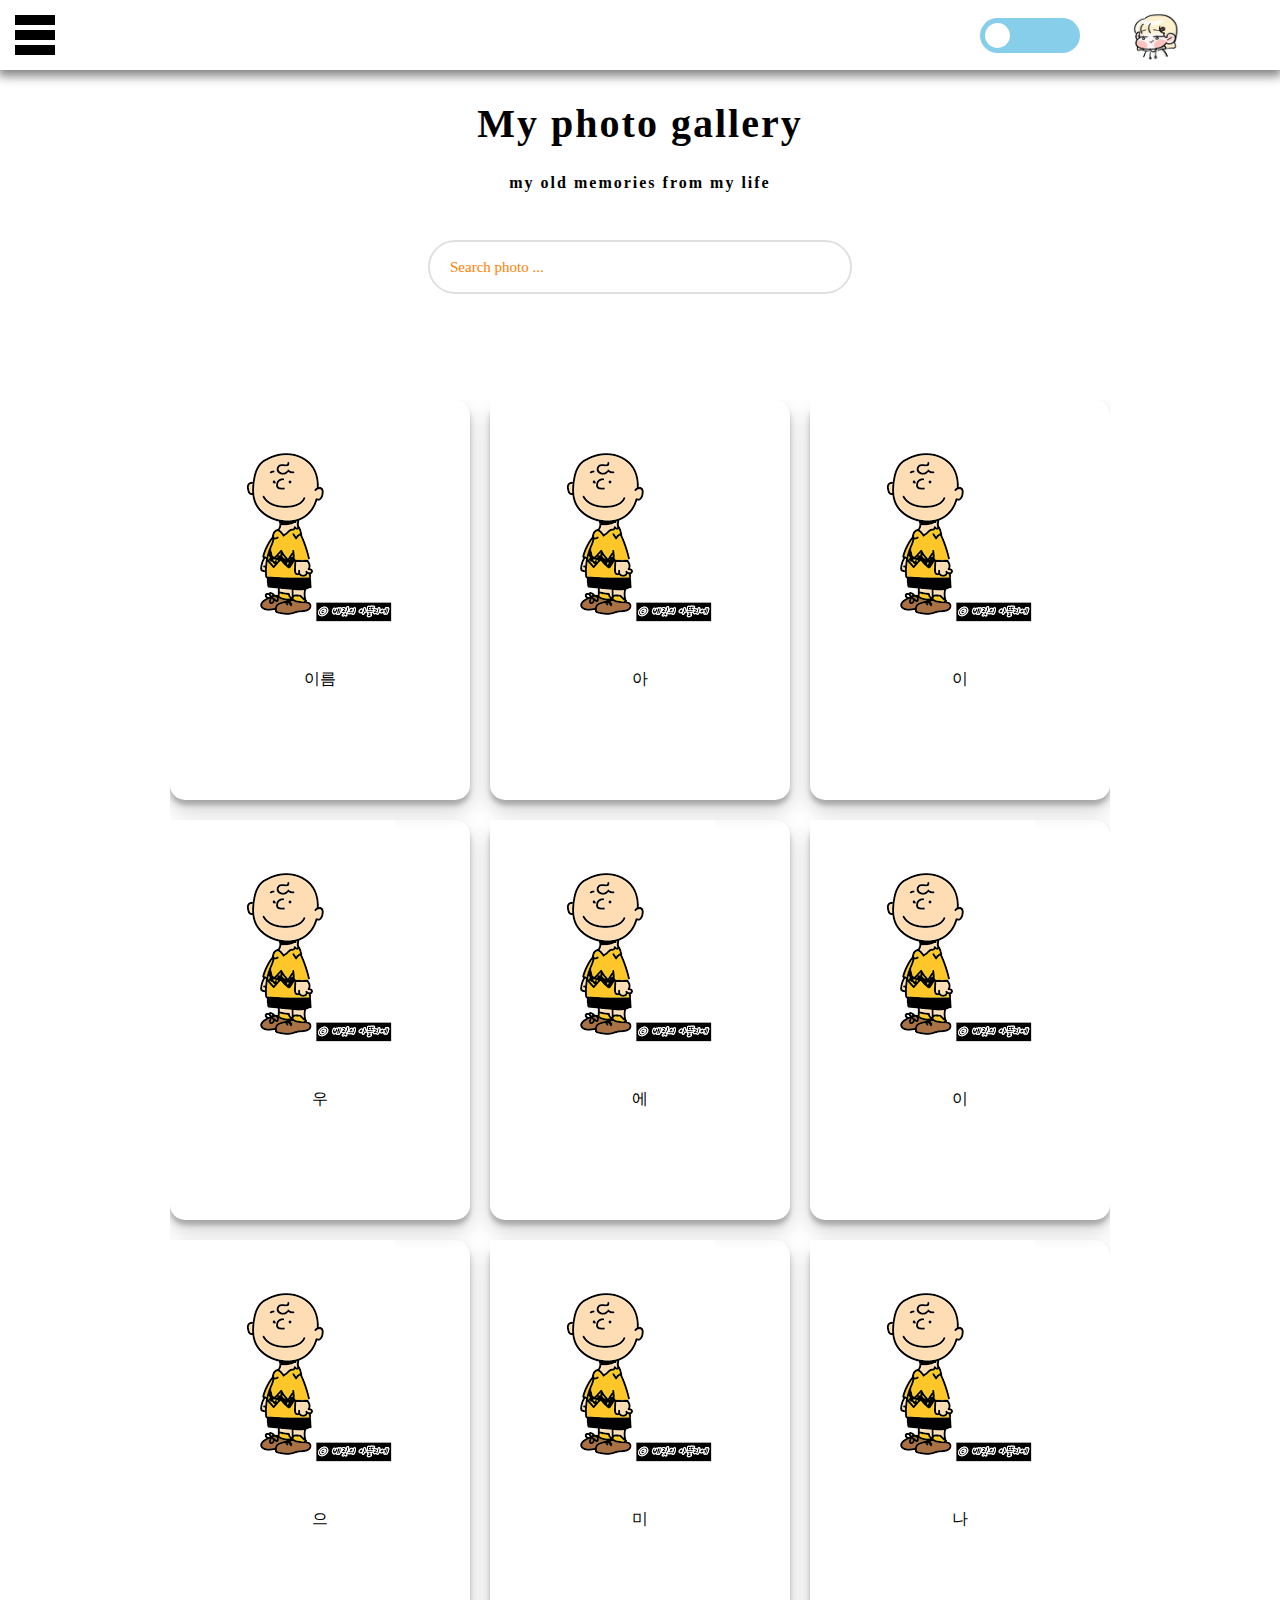
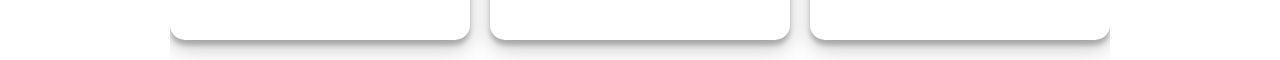
<file: js/index.html>
<!DOCTYPE html>
<html lang="en">
<head>
    <meta charset="UTF-8">
    <meta http-equiv="X-UA-Compatible" content="IE=edge">
    <meta name="viewport" content="width=device-width, initial-scale=1.0">
    <title>java tran</title>
    <link rel="stylesheet" href="style.css">

</head>
<body>  
    
    <!-- <div id="web">
        <iframe src="exam_deta.html" width="1000px" height="1000px" frameborder="0"></iframe>
    </div> -->
    <script src="app.js"></script>  
</body>
</html>
</file>
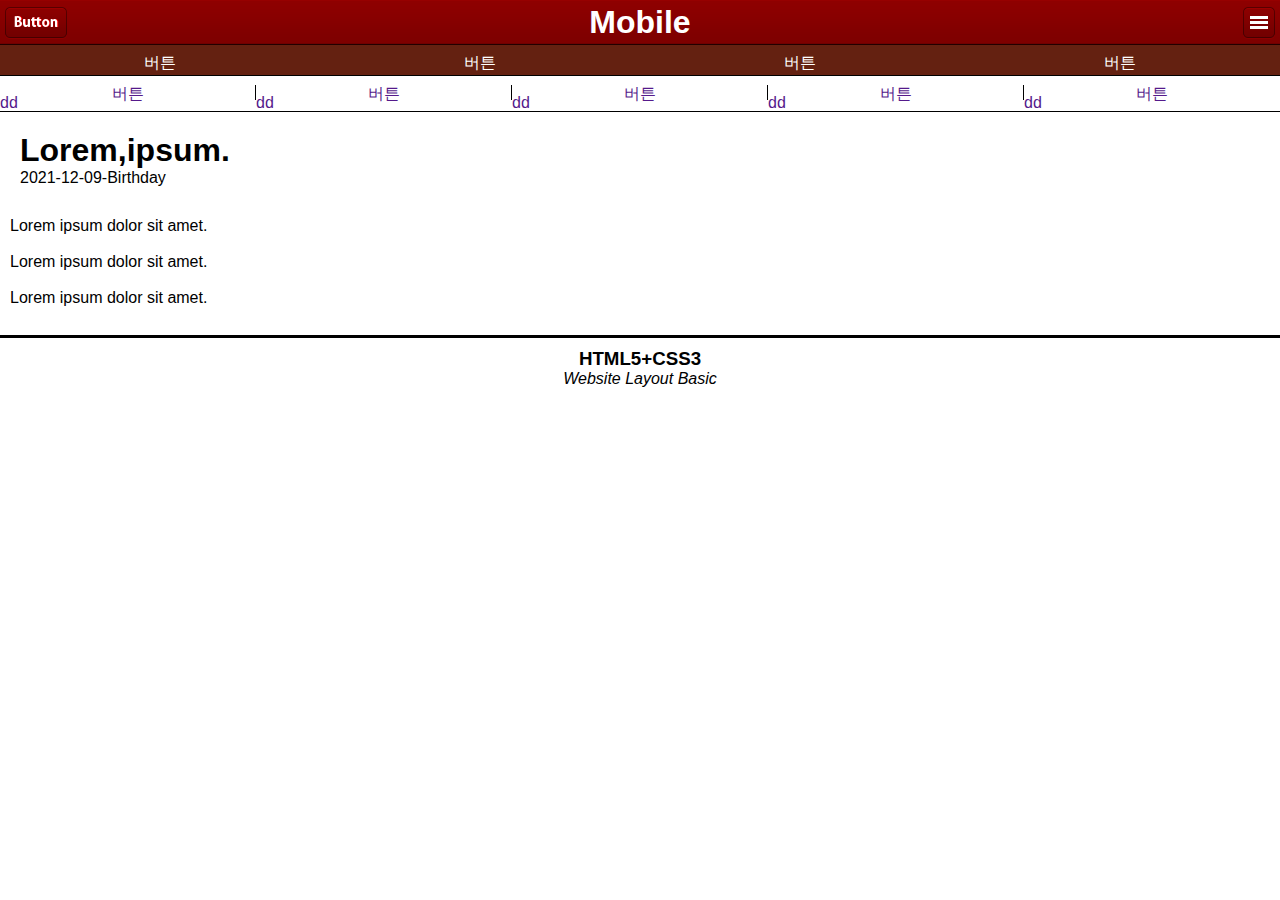
<file: index/ark.html>
<!DOCTYPE html>
<html lang="en">
<head>
    <meta charset="UTF-8">
    <meta http-equiv="X-UA-Compatible" content="IE=edge">
    <meta name="viewport" content="width=device-width, initial-scale=1.0">
    <title>Document</title>
    <link rel="stylesheet" href="ch06.css">
</head>
<body>
    <input id="toggle" type="checkbox">
    <div id="wrap">
        <header id="main_header">
            <a class="left" href="#">Main</a>
            <h1>Mobile</h1>
            <label class="right" for="toggle" onclick="">Toggle</label>
        </header>
       
        <div id="toggle_gnb_wrap">

            <div id="toggle_gnb">
                <ul>
                    <li><a href="">버튼</a></li>
                    <li><a href="">버튼</a></li>
                    <li><a href="">버튼</a></li>
                    <li><a href="">버튼</a></li>
                    <li><a href="">버튼</a></li>
                    <li><a href="">버튼</a></li>
                    <li><a href="">버튼</a></li>
                    <li><a href="">버튼</a></li>
                </ul>
            </div>
        </div>
        <nav id="top_gnb"> 
            <div><a href="">버튼</a></div>
            <div><a href="">버튼</a></div>
            <div><a href="">버튼</a></div>
            <div><a href="">버튼</a></div>
        </nav>

        <nav id="bottom_gnb">
            <div><a href="">버튼</a></div>
            <div><a href="">버튼</a></div>
            <div><a href="">버튼</a></div>
            <div><a href="">버튼</a></div>
            <div><a href="">버튼</a></div>
        </nav>
        <section id="main_section">
            <header id="section_header">
                <h1>Lorem,ipsum.</h1>
                <time>2021-12-09-Birthday</time>
            </header>
            <article id="section_article">
                <p>Lorem ipsum dolor sit amet.</p>
                <br>
                <p>Lorem ipsum dolor sit amet.</p>
                <br>
                <p>Lorem ipsum dolor sit amet.</p>
                <br>
            </article>

        </section>
        <footer id="main_footer">
            <h3>HTML5+CSS3</h3>
            <address>Website Layout Basic</address>
        </footer>
    </div>
</body>
</html>
</file>
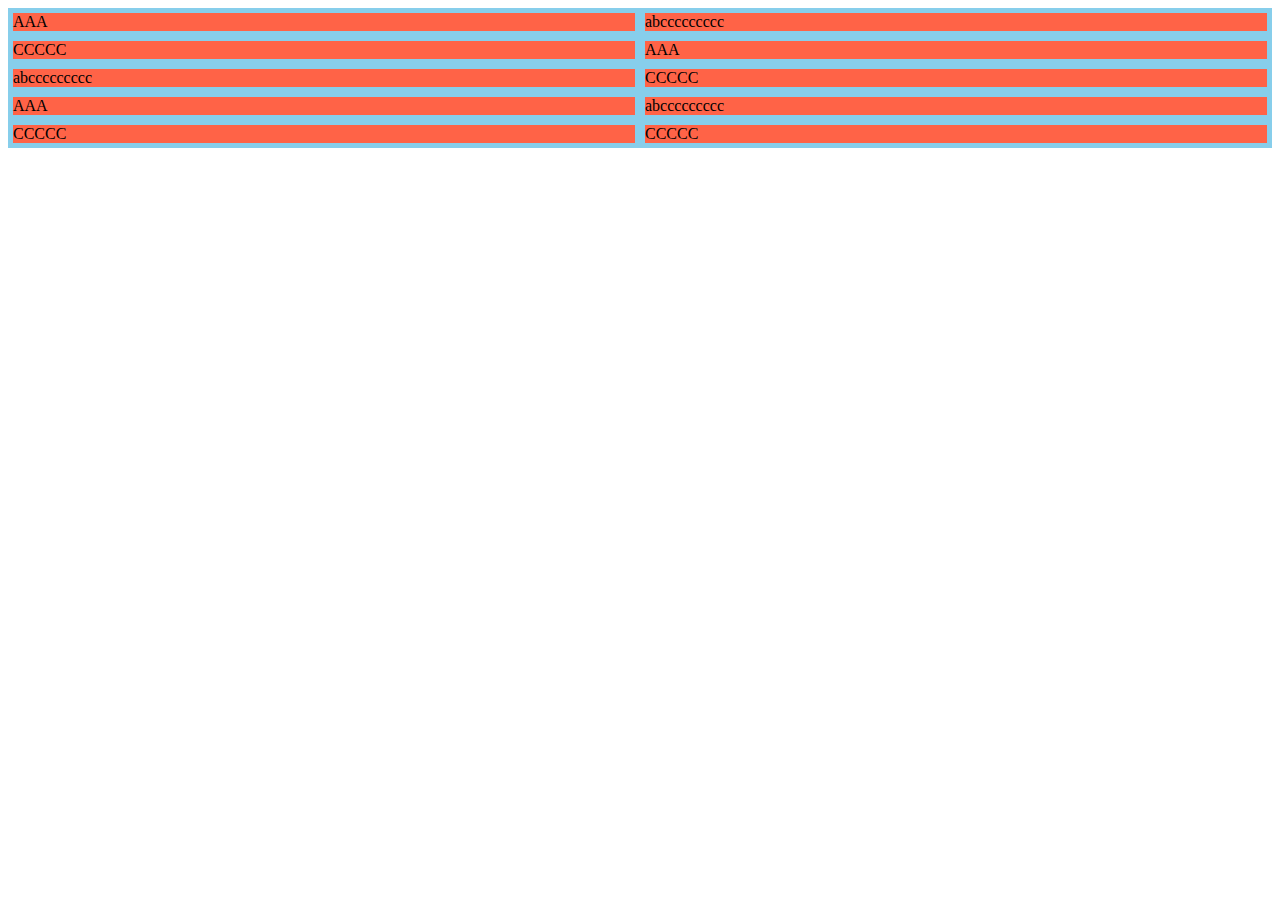
<file: index/flex.html>
<!DOCTYPE html>
<html lang="en">
<head>
    <meta charset="UTF-8">
    <meta http-equiv="X-UA-Compatible" content="IE=edge">
    <meta name="viewport" content="width=device-width, initial-scale=1.0">
    <title>My Photo gallery</title> <link rel="stylesheet" href="flex.css">
    <title>Document</title>

</head>
<body>
    <div class="container">
        <div class="item">AAA</div>
        <div class="item">abccccccccc</div>
        <div class="item">CCCCC</div>
        <div class="item">AAA</div>
        <div class="item">abccccccccc</div>
        <div class="item">CCCCC</div>
        <div class="item">AAA</div>
        <div class="item">abccccccccc</div>
        <div class="item">CCCCC</div>
        <div class="item">CCCCC</div>
    </div>

    <!-- <div class="parent">
        <div class="child">a</div>
        <div class="child">b</div>   
    </div> -->

    

</body>
</html>
</file>
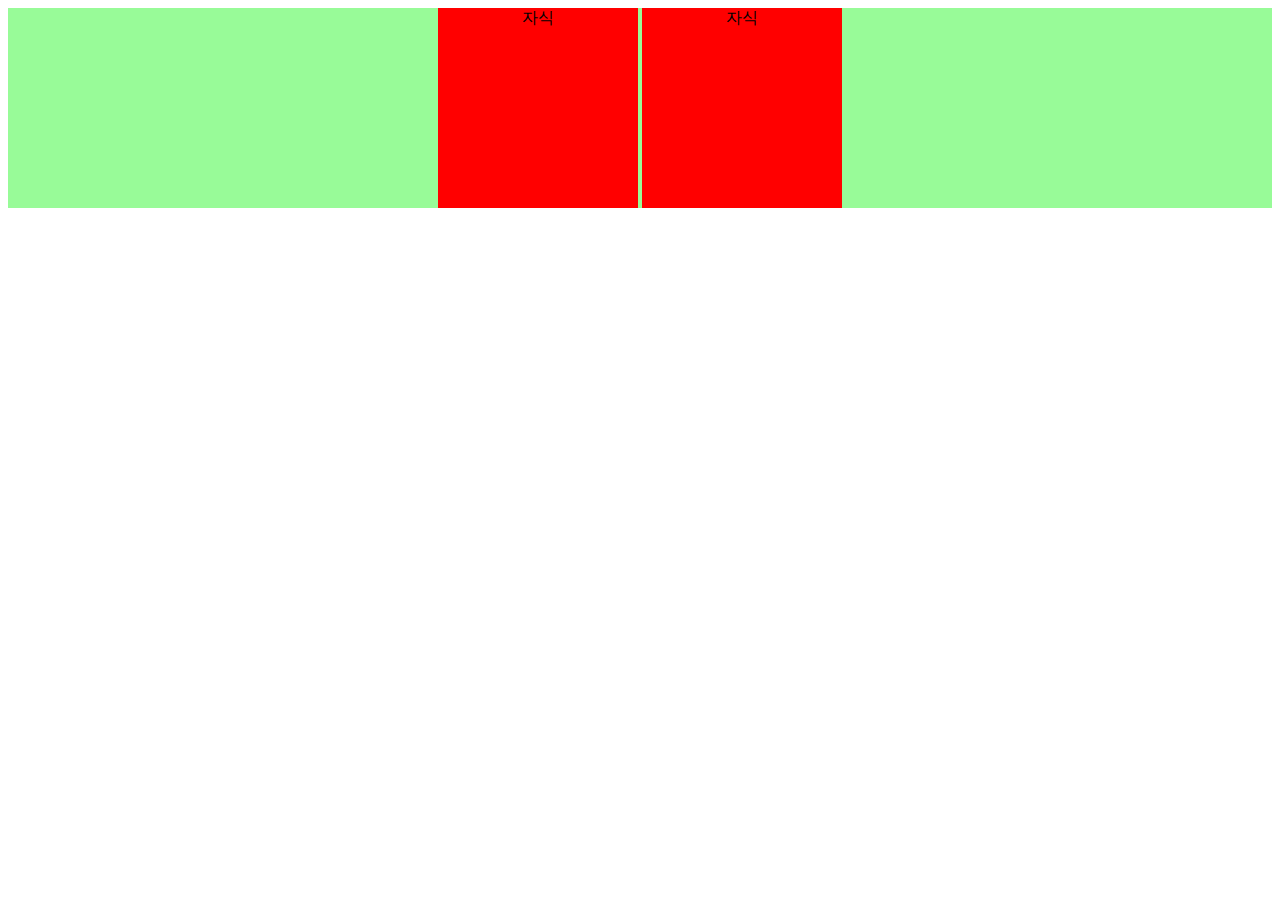
<file: Web크기별 변화/photo-box.html>
<!DOCTYPE html>
<html lang="en">
<head>
    <meta charset="UTF-8">
    <meta http-equiv="X-UA-Compatible" content="IE=edge">
    <meta name="viewport" content="width=device-width, initial-scale=1.0">
    <title>My Photo gallery</title> <link rel="stylesheet" href="photo-box.css">
    <title>Document</title>
</head>

<body>

    <div id="부모">
            <div id="자식">자식</div>
            <div id="자식">자식</div>
        </div>
    </div>
    
    

</body>

</html>
</file>
<file: js/style.css>
/*
스타일을 변경하는 두가지 방법

Element.style.속성이름
첫번째 방법은 요소의 style 프로퍼티를 사용하여 스타일을 변경하는 것이다.
p 요소의 스타일을 변경해보자!
// const paragraph = document.querySelector('.summary') paragraph=문단을 만들떄 사용
paragraph.style.background = 'tan'
paragraph.style.padding = '15px'
paragraph.style.width = '300px'
paragraph.style.height = '100px'
paragraph.style.margin = '100px auto'
paragraph.style.lineHeight = '100px'
paragraph.style.textAlign = 'center'
paragraph.style.color = 'white'
paragraph.style.fontWeight = 'bold'
paragraph.style.fontSize = '1.5rem'
paragraph.style.borderRadius = '15px'
style 프로퍼티로 접근한 대부분의 속성이름이 css 속성이름과 같지만, 
css 코드에서 하이푼(-)으로 연결되는 속성이름은 자바스크립트에서는 카멜케이스로 설정해줘야 한다.

------------------------------------
Element.classList.add('클래스명')
Element.classList.remove('클래스명')
Element.classList.toggle('클래스명')
두번째 방법은 요소의 classList 프로퍼티를 사용하여 스타일을 변경하는 것이다. 

.contents{
    background: tan;
    padding: 15px;
    width: 300px;
    height: 100px;
    margin: 100px auto;
    line-height: 100px;
    text-align: center;
    color:white;
    font-weight:bold;
    font-size: 1.5rem;
    border-radius: 15px;
}
*/
/* 글로벌 스타일 */
body,
html {
  margin: 0px;
  padding: 0px;
  /* width: 100%; */
  /* min-width: fit-content; */
}
/* 네비게이션 바 */
#nav {
  width: 100%;
  height: 70px;
  box-shadow: 0 4px 10px 2px gray;
  background: white;
  display: flex;
  justify-content: flex-end;
  align-items: center;
  position: fixed;
  top: 0;
}

/* 햄버거 메뉴 */
#menu{
  width: 50px;
  height: 50px;
  /* background: tomato; */
  margin-right: auto;
  margin-left: 10px;
  transition: all 0.5s;
  cursor: pointer;
}
#menu:hover{
  transform: rotate(45deg);
}
.bar{
  width: 80%;
  height: 10px;
  background: black;
  margin: 5px auto;
}

/* 스크린 모드 */
#screen-mode {
  background: skyblue;
  margin-right: 50px;
  width: 100px;
  height: 35px;
  border-radius: 20px;

  display: flex;
  justify-content: flex-start;
  align-items: center;
}
#circle-btn {
  background: white;
  width: 25px;
  height: 25px;
  border-radius: 50%;
  margin: 5px;
  cursor: pointer;
}

/* 프로필 메뉴 */
#profile-menu {
  background: tomato;
  margin-right: 100px;
  width: 50px;
  height: 50px;
  border-radius: 50%;
  overflow: hidden;
  cursor: pointer;
}
#profile-menu img {
  width: 100%;
  height: 100%;
}

#title {
  width: 100%;
  height: 200px;
  margin-top: 100px;
  margin-bottom: 100px;
  /* background: rgb(224, 224, 224); */
}

/* 사진 리스트 컨테이너 */
#photo-list {
  width: 940px;
  /* background: rgb(224, 224, 224); */
  margin: 0 auto;
  overflow: hidden;
}
#center {
  width: 600px;
  height: 100%;
  margin: 0 auto;
  /* background: rgb(158, 158, 158); */
}
#heading {
  width: 100%;
  height: 70%;
  text-align: center;
  letter-spacing: 2px;
  /* border: 1px solid red; */
  /* background: rgb(224, 224, 224); */
}

/* 사진 검색 */
#search {
  width: 100%;
  height: 30%;
  /* border: 1px solid blue; */
  text-align: center;
  /* background: rgb(224, 224, 224); */
}
#search input {
  all: unset;
  width: 400px;
  height: 50px;
  border-radius: 30px;
  padding-left: 20px;
  text-align: left;
  border: 2px solid rgb(224, 224, 224);
  color: #ff7f00;
}
#search input::placeholder {
  color: #ff7f00;
  font-size: 15px;
}

/* 서비스 타이틀 */
h1 {
  font-size: 40px;
}

/* 카드*/
.photo-container {
  width: 300px;
  height: 400px;
  float: left;
  margin-bottom: 20px;
  border-radius: 15px;
  cursor: pointer;
  box-shadow: 0 10px 20px rgba(0, 0, 0, 0.19), 0 5px 5px rgba(0, 0, 0, 0.23);
}
.photo-container:hover {
  transform: scale(1.01);
  opacity: 0.7;
}
.photo-container:nth-child(3n + 2) {
  margin-left: 20px;
  margin-right: 20px;
}

/* 사진 컨테이너 */
.photo-card {
  height: 300px;
  border-radius: 15px 15px 0px 0px;
}
.photo-card img {
  width: 100%;
  height: 100%;
  border-radius: 15px 15px 0px 0px;
}

/* 사진 제목 */
.photo-name {
  height: 100px;
  text-align: center;
  line-height: 100px;
}

/* 모달창 */
.modal-window{
  width: 40%;
  position: fixed;
  left: 50%;
  top: 50%;
  transform: translate(-50%, -50%);
  background: palegoldenrod;
  border-radius: 10px;
  box-shadow: 0 4px 15px 15px gray;

  display: none;
  flex-direction: column;
  z-index: 1;
  text-align: center;
}
.hide{
  display: none;
}
#header, #footer{
  background: lightsalmon;
}
#header{
  height: 70px;
  line-height: 70px;
  font-size: 1.5rem;
  font-weight: bold;
  color: white;
}
#body{
  flex-grow: 1;
  border-top: 5px solid rosybrown;
  border-bottom: 5px solid rosybrown;
  padding: 30px;
  text-align: left;
}
#footer{
  height: 70px;
  display: flex;
  justify-content: flex-end;
  align-items: center;
}
#footer button{
  all: unset;
  width: 70px;
  height: 50px;
  margin-right: 20px;
  border-radius: 15px;
  cursor: pointer;
  background: cornflowerblue;
  font-weight: bold;
  font-size: 1rem;
  color: white;
}
#footer button:hover{
  opacity: 0.8;
}


/* 반응형 적용 */
@media screen and (max-width: 1030px) {
  #search {
    margin-top: 50px;
  }
  #search input {
    width: 500px;
  }
  #profile-menu {
    margin-right: 40px;
  }
  h1 {
    font-size: 60px;
  }
  /* 모달창  */
  .modal-window{
    width: 80%;
    text-align: center;
  }
  #body{
      height: 300px;
      overflow: scroll;
  }
}

@media screen and (max-width: 1100px){
  .modal-window {
    width: 60%;
    text-align: center;
  }
  #body{
    font-size: 1.5rem;
  }
}
@media screen and (max-width: 940px) {
  /* 2개의 컬럼 */
  #photo-list {
    width: 70%;
  }
  .photo-container {
    width: 49%;
  }
  .photo-container:nth-child(3n + 2) {
    /* 미디어 쿼리전의 마진 제거하기*/
    margin-left: 0px;
    margin-right: 0px;
  }
  .photo-container:nth-child(2n + 1) {
    margin-right: 2%;
  }
}

@media screen and (max-width: 840px) {
  /* 1개의 컬럼 */
  #photo-list {
    width: 60%;
  }
  .photo-container {
    width: 49%;
  }
  .photo-container:nth-child(3n + 2) {
    /* 미디어 쿼리전의 마진 제거하기*/
    margin-left: 0px;
    margin-right: 0px;
  }
  .photo-container:nth-child(2n + 1) {
    margin-right: 2%;
  }
  #screen-mode {
    margin-right: 30px;
  }
  #profile-menu {
    margin-right: 30px;
  }
  h1 {
    font-size: 40px;
  }
  /* 모달창 */
  #modal-window{
    width: 80%;
  }
  #body{
      height: 150px;
      overflow: scroll;
  }
  .modal-window{
    width: 70%;
    text-align: center;
  }
}

@media screen and (max-width: 640px) {
  /* 1개의 컬럼 - 너비 조절 */
  #photo-list {
    width: 50%;
  }
  .photo-container {
    width: 100%;
  }
  .photo-container:nth-child(3n + 2) {
    /* 미디어 쿼리전의 마진 제거하기*/
    margin-left: 0px;
    margin-right: 0px;
  }
  .photo-container:nth-child(2n + 1) {
    margin-right: 0px;
  }
}
@media screen and (max-width: 540px) {
  /* 1개의 컬럼 - 너비 조절 */
  #photo-list {
    width: 50%;
  }
  .photo-container {
    width: 100%;
  }
  .photo-container:nth-child(3n + 2) {
    /* 미디어 쿼리전의 마진 제거하기*/
    margin-left: 0px;
    margin-right: 0px;
  }
  .photo-container:nth-child(2n + 1) {
    margin-right: 0px;
  }
  #center {
    width: 100%;
  }
  #search input {
    width: 80%;
  }
}
@media screen and (max-width: 440px) {
  /* 1개의 컬럼 - 너비 조절 */
  #photo-list {
    width: 60%;
  }
  .photo-container {
    width: 100%;
  }
  .photo-container:nth-child(3n + 2) {
    /* 미디어 쿼리전의 마진 제거하기*/
    margin-left: 0px;
    margin-right: 0px;
  }
  .photo-container:nth-child(2n + 1) {
    margin-right: 0px;
  }
  #screen-mode {
    margin-right: 20px;
  }
  #profile-menu {
    margin-right: 20px;
  }
  h1 {
    font-size: 30px;
  }
  h4 {
    width: 50%;
    margin: 0 auto;
  }
  .modal-window{
      width: 80%;
      text-align: center;
  }
  #body{
      height: 150px;
      overflow: scroll;
      padding: 15px;
  }
}
@media screen and (max-width: 380px) {
  /* 1개의 컬럼 - 너비 조절 */
  #photo-list {
    width: 90%;
  }
  .photo-container {
    width: 100%;
  }
  .photo-container:nth-child(3n + 2) {
    /* 미디어 쿼리전의 마진 제거하기*/
    margin-left: 0px;
    margin-right: 0px;
  }
  .photo-container:nth-child(2n + 1) {
    margin-right: 0px;
  }
  #screen-mode {
    margin-right: 15px;
  }
  #profile-menu {
    margin-right: 20px;
  }
  h1 {
    font-size: 25px;
  }
  h4 {
    width: 60%;
    margin: 0 auto;
  }
  .modal-window{
    width: 80%;
    text-align: center;
  }
}
@media screen and (max-width: 290px) {
  #screen-mode {
    margin-right: 10px;
  }
  #profile-menu {
    margin-right: 10px;
  }
  h1 {
    font-size: 20px;
  }
  h4 {
    width: 60%;
    margin: 0 auto;
  }
  .modal-window{
    width: 80%;
    text-align: center;
  }
}
</file>
<file: index/ch06.css>
*{margin: 0; padding: 0;}
body{font-family:Helvetica, sans-serif;}
li{list-style: none;}
a{text-decoration: none;}
#main_header{
    height: 45px;
    background: url("header_background.png");

    position: relative;
    text-align: center;
    line-height: 45px;
}
#main_header>h1{
    color:white;
}
#main_header>a,#main_header>label{
    display: block;
    height: 32px;
    position:absolute;
}
#main_header>a.left{
    width: 62px;
    left: 5px;top: 7px;
    background: url('sprites.png');
    background-position: 0px 0px;
    text-indent: -99999px;
}
#main_header>label.right{
    width: 32px;
    right: 5px;top: 7px;
    background: url('sprites.png');
    text-indent: -99999px;
    background-position: -62px 0px;
}
#toggle{display:none;}
#toggle+#wrap>#toggle_gnb_wrap{display:none;}
#toggle:checked+#wrap>#toggle_gnb_wrap{display: block;}
#toggle_gnb_wrap{
    background: #5a4a7e75;
    padding:15px;
}
#toggle_gnb{
    background:white;
    padding:5px;
}
#toggle_gnb>ul{
    overflow: hidden;
}
#toggle_gnb>ul>li{
    width: 80px;float: left;
}
#top_gnb{
    overflow: hidden;
    border-bottom: 1px solid black;
    background:#642111;
}
#top_gnb>div>a{
    float: left; width: 25%;
    height: 30px;
    line-height: 35px;
    text-align: center;
    color:white
}
#bottom_gnb{
    display: table;
    width: 100%;
    border-bottom: 1px solid black;
}
#bottom_gnb>div{
    display: table-cell;
    position:relative;
}
#bottom_gnb>div>a{
    display: block;
    height: 35px;
    line-height: 35px;
    text-align: center;
}
#bottom_gnb>div>a::before{
    display: block;
    position:absolute;
    top: 9px; left: -1px;
    width: 1px; height: 15px;
    border-left: 1px solid black;
    content:'dd';
}

#section_header{padding: 20px;}
#section_article{padding: 10px;}

#main_footer{
    padding: 10px;
    border-top: 3px solid black;
    text-align: center;
}
</file>
<file: index/flex.css>
.container{
    /* display: flex;
    flex-direction: row; 
    justify-content: space-around;*/

    display: inline-flex;
    flex-wrap: wrap;
    
    background: skyblue;
    height: auto;
    width: 100%;
    
    
}
.item{
    background: tomato;
    margin: 5px;
    flex: 1 1 40%;
/*    
}
.item:nth-child(1){
    font-size: 1rem;
}
.item:nth-child(2){
    font-size: 0.7rem;
}
.item:nth-child(2){
    font-size: 1.3rem;
}
.parent{
    background: tan;
    margin-top: 50px;
    height: 300px;
    align-items: center;
    justify-content: center;
    display: flex;
} 
 .child{
    width: 30%;
    height: 100px;
    background: pink;
    margin: 10px;
    
} */
</file>
<file: Web크기별 변화/photo-box.css>
#부모{
    height: 200px;
    background-color: palegreen;
    text-align: center; 
}

#자식{
    display: inline-block;
    background-color: red;
    width: 200px;
    height: 200px;           
}

@media screen and (max-width: 600px) {
    #부모{
        text-align: center;
        height: 420px;
        background-color: black;
    }
     }

    @media screen and (max-width: 600px) {
        #자식{
            display: inline-block;
            margin-bottom: 4%;
            width: 90%;
        }
    }
</file>
